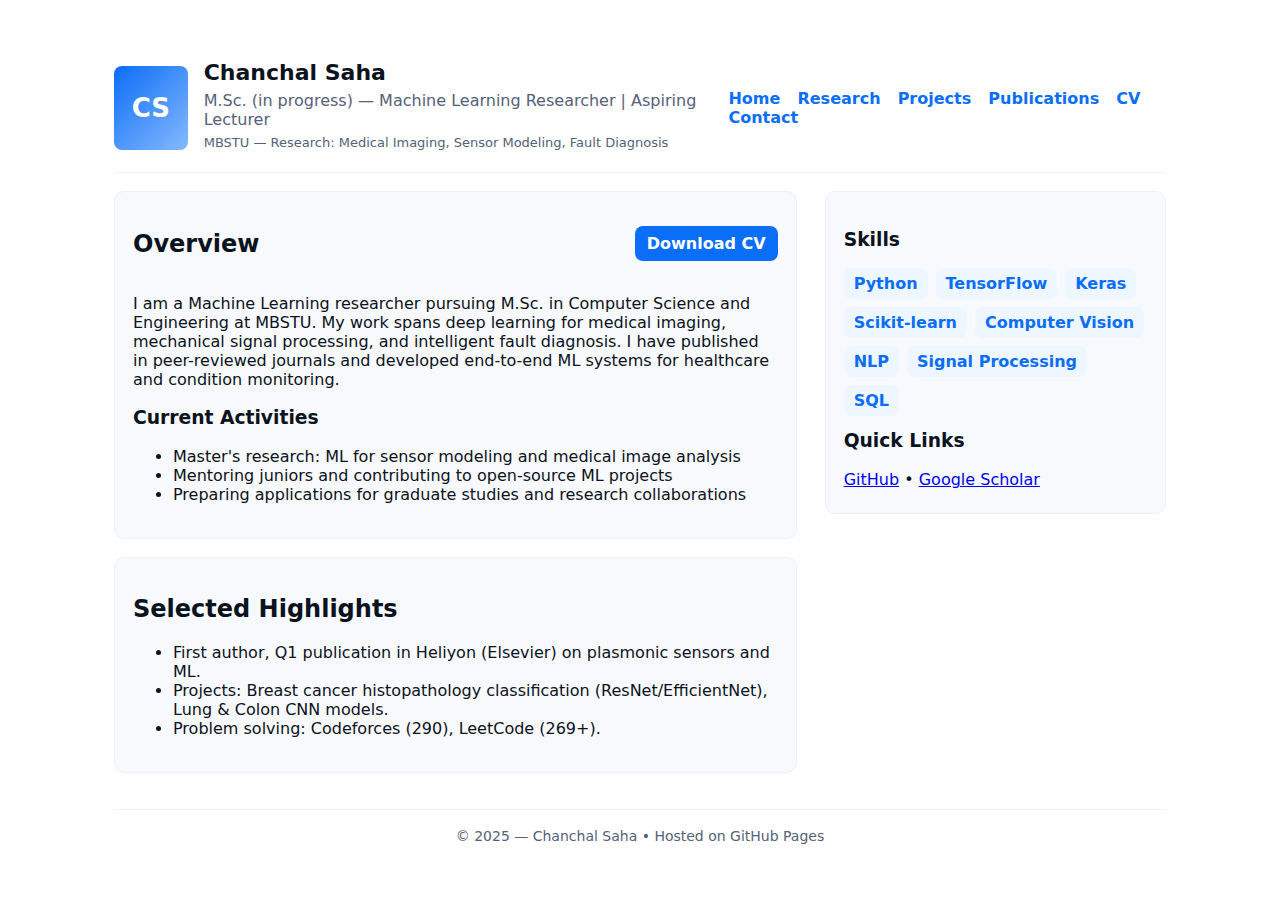
<file: portfolio_site/index.html>
<!doctype html>
<html lang="en">
<head>
  <meta charset="utf-8"/>
  <meta name="viewport" content="width=device-width,initial-scale=1"/>
  <title>Chanchal Saha — Machine Learning Researcher</title>
  <meta name="description" content="Chanchal Saha — Machine Learning researcher. Research: Medical Imaging, Signal Processing, Fault Diagnosis."/>
  <link rel="stylesheet" href="style.css">
</head>
<body>
  <div class="container">
    <header class="site-header">
      <div class="header-left">
        <div class="avatar">CS</div>
        <div>
          <h1>Chanchal Saha</h1>
          <div class="lead">M.Sc. (in progress) — Machine Learning Researcher | Aspiring Lecturer</div>
          <div class="lead" style="font-size:13px">MBSTU — Research: Medical Imaging, Sensor Modeling, Fault Diagnosis</div>
        </div>
      </div>
      <nav class="site-nav">
        <a href="index.html">Home</a>
        <a href="research.html">Research</a>
        <a href="projects.html">Projects</a>
        <a href="publications.html">Publications</a>
        <a href="cv.html">CV</a>
        <a href="contact.html">Contact</a>
      </nav>
    </header>

    <main>
      <section>
        <div class="card">
          <div class="section-title">
            <h2>Overview</h2>
            <a class="btn" href="cv.html">Download CV</a>
          </div>
          <p>I am a Machine Learning researcher pursuing M.Sc. in Computer Science and Engineering at MBSTU. My work spans deep learning for medical imaging, mechanical signal processing, and intelligent fault diagnosis. I have published in peer-reviewed journals and developed end-to-end ML systems for healthcare and condition monitoring.</p>

          <h3 style="margin-top:18px">Current Activities</h3>
          <ul>
            <li>Master's research: ML for sensor modeling and medical image analysis</li>
            <li>Mentoring juniors and contributing to open-source ML projects</li>
            <li>Preparing applications for graduate studies and research collaborations</li>
          </ul>
        </div>

        <div class="card" style="margin-top:18px">
          <h2>Selected Highlights</h2>
          <ul>
            <li>First author, Q1 publication in Heliyon (Elsevier) on plasmonic sensors and ML.</li>
            <li>Projects: Breast cancer histopathology classification (ResNet/EfficientNet), Lung & Colon CNN models.</li>
            <li>Problem solving: Codeforces (290), LeetCode (269+).</li>
          </ul>
        </div>
      </section>

      <aside class="sidebar">
        <div class="card">
          <h3>Skills</h3>
          <div class="skills">
            <div class="skill">Python</div><div class="skill">TensorFlow</div><div class="skill">Keras</div><div class="skill">Scikit-learn</div>
            <div class="skill">Computer Vision</div><div class="skill">NLP</div><div class="skill">Signal Processing</div><div class="skill">SQL</div>
          </div>

          <h3 style="margin-top:14px">Quick Links</h3>
          <p style="margin:6px 0"><a href="https://github.com/chanchalsaha" target="_blank">GitHub</a> • <a href="https://scholar.google.com/" target="_blank">Google Scholar</a></p>
        </div>
      </aside>
    </main>

    <div class="footer">
      © 2025 — Chanchal Saha • Hosted on GitHub Pages
    </div>
  </div>
</body>
</html>
</file>
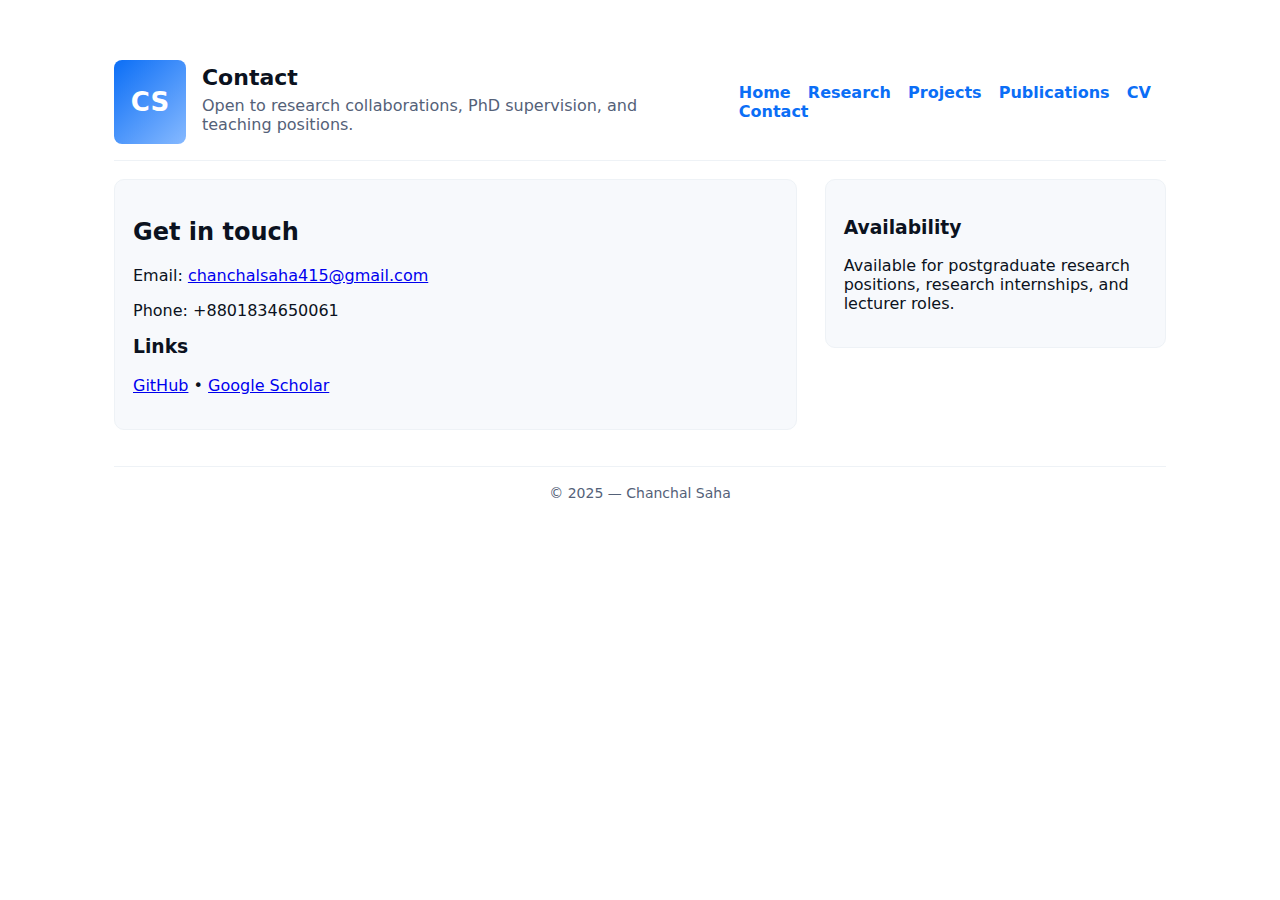
<file: contact.html>
<!doctype html>
<html lang="en">
<head>
  <meta charset="utf-8"/>
  <meta name="viewport" content="width=device-width,initial-scale=1"/>
  <title>Contact — Chanchal Saha</title>
  <link rel="stylesheet" href="style.css">
</head>
<body>
  <div class="container">
    <header class="site-header">
      <div class="header-left">
        <div class="avatar">CS</div>
        <div>
          <h1>Contact</h1>
          <div class="lead">Open to research collaborations, PhD supervision, and teaching positions.</div>
        </div>
      </div>
      <nav class="site-nav">
        <a href="index.html">Home</a>
        <a href="research.html">Research</a>
        <a href="projects.html">Projects</a>
        <a href="publications.html">Publications</a>
        <a href="cv.html">CV</a>
        <a href="contact.html">Contact</a>
      </nav>
    </header>

    <main>
      <section>
        <div class="card">
          <h2>Get in touch</h2>
          <p>Email: <a href="mailto:chanchalsaha415@gmail.com">chanchalsaha415@gmail.com</a></p>
          <p>Phone: +8801834650061</p>

          <h3 style="margin-top:12px">Links</h3>
          <p><a href="https://github.com/chanchalsaha" target="_blank">GitHub</a> • <a href="https://scholar.google.com/" target="_blank">Google Scholar</a></p>
        </div>
      </section>

      <aside class="sidebar">
        <div class="card">
          <h3>Availability</h3>
          <p>Available for postgraduate research positions, research internships, and lecturer roles.</p>
        </div>
      </aside>
    </main>

    <div class="footer">
      © 2025 — Chanchal Saha
    </div>
  </div>
</body>
</html>
</file>
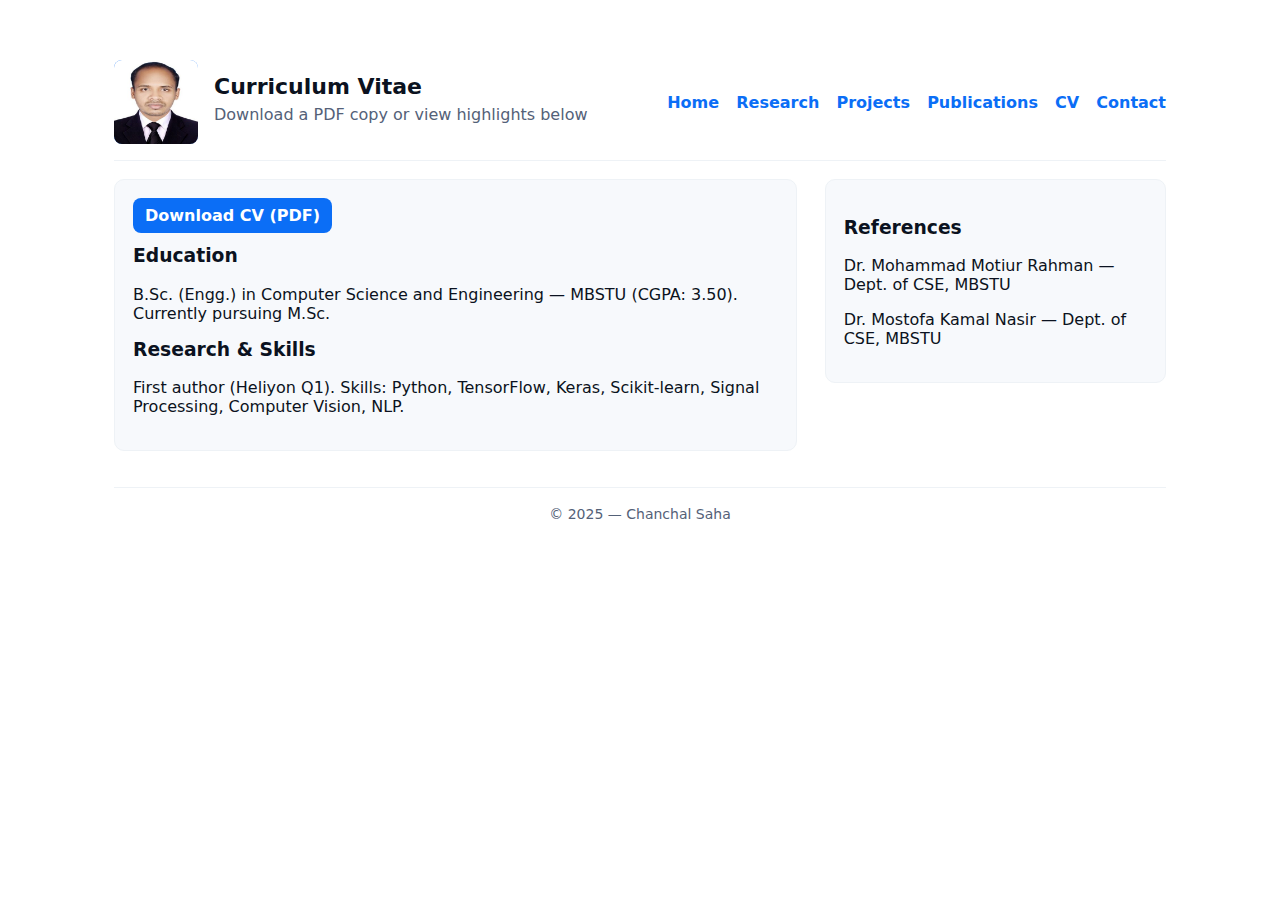
<file: cv.html>
<!doctype html>
<html lang="en">
<head>
  <meta charset="utf-8"/>
  <meta name="viewport" content="width=device-width,initial-scale=1"/>
  <title>CV — Chanchal Saha</title>
  <link rel="stylesheet" href="style.css">
</head>
<body>
  <div class="container">
    <header class="site-header">
      <div class="header-left">
        <div class="avatar"><img src="assets/me.jpg" alt="Chanchal" style="width:84px; height:84px; border-radius:8px;"></div>
        <div>
          <h1>Curriculum Vitae</h1>
          <div class="lead">Download a PDF copy or view highlights below</div>
        </div>
      </div>
      <nav class="site-nav">
        <a href="index.html">Home</a>
        <a href="research.html">Research</a>
        <a href="projects.html">Projects</a>
        <a href="publications.html">Publications</a>
        <a href="cv.html">CV</a>
        <a href="contact.html">Contact</a>
      </nav>
    </header>

    <main>
      <section>
        <div class="card">
          <a class="btn" href="assets/CV1.4_ATS_Friendly.pdf" download>Download CV (PDF)</a>
          <h3 style="margin-top:12px">Education</h3>
          <p>B.Sc. (Engg.) in Computer Science and Engineering — MBSTU (CGPA: 3.50). Currently pursuing M.Sc.</p>

          <h3 style="margin-top:12px">Research & Skills</h3>
          <p>First author (Heliyon Q1). Skills: Python, TensorFlow, Keras, Scikit-learn, Signal Processing, Computer Vision, NLP.</p>
        </div>
      </section>

      <aside class="sidebar">
        <div class="card">
          <h3>References</h3>
          <p>Dr. Mohammad Motiur Rahman — Dept. of CSE, MBSTU</p>
          <p>Dr. Mostofa Kamal Nasir — Dept. of CSE, MBSTU</p>
        </div>
      </aside>
    </main>

    <div class="footer">
      © 2025 — Chanchal Saha
    </div>
  </div>
</body>
</html>
</file>
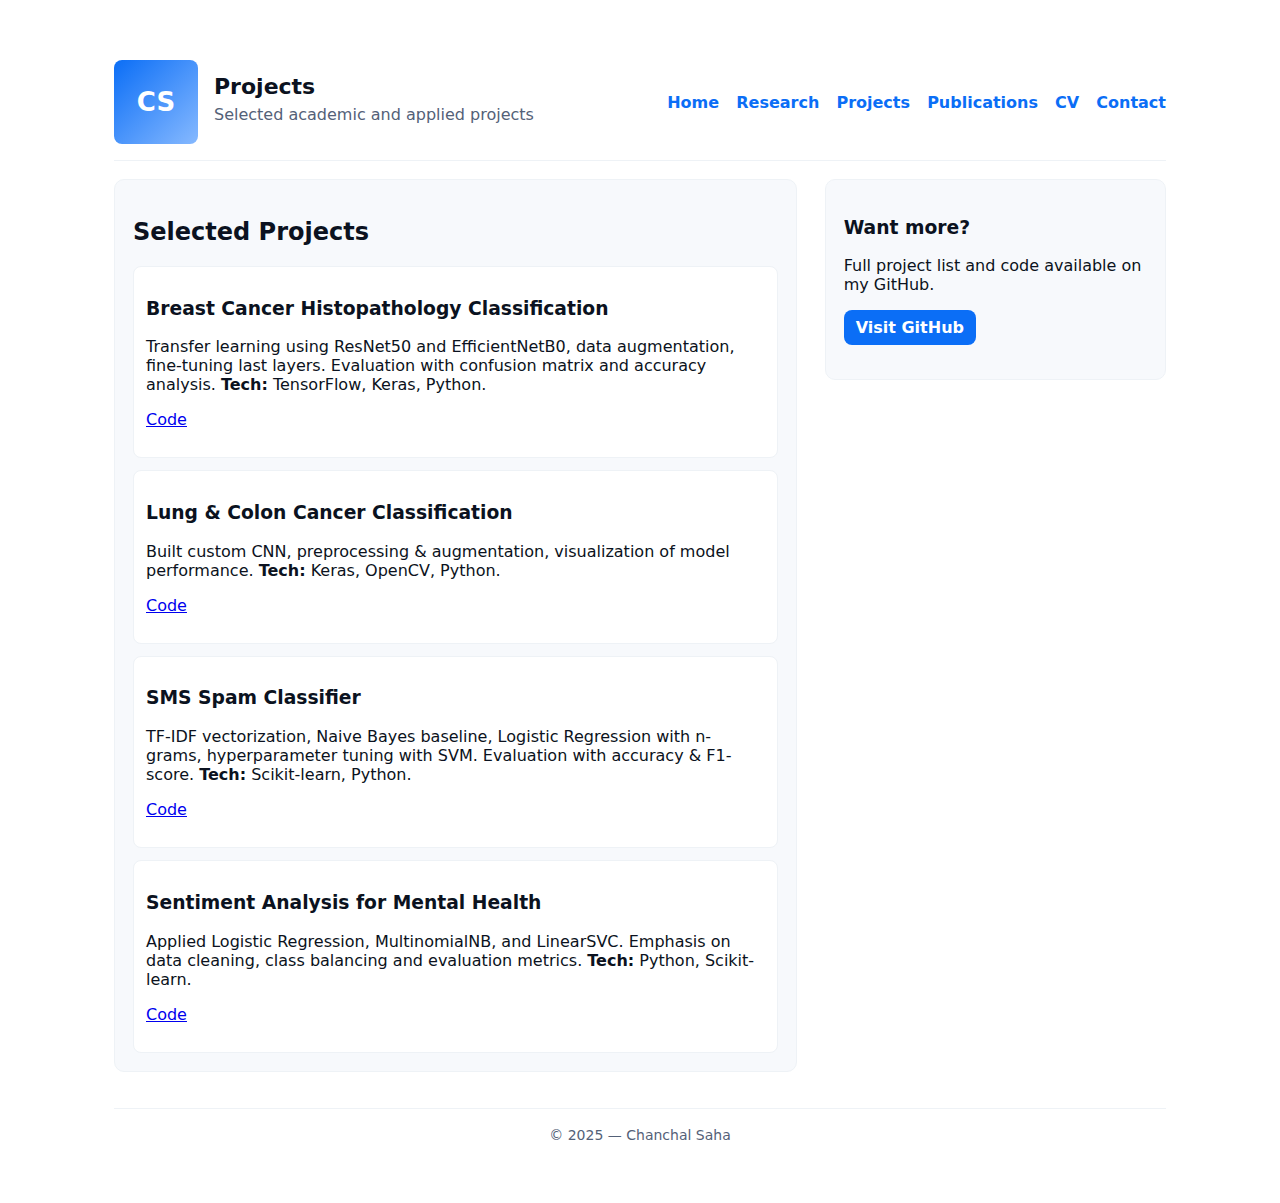
<file: projects.html>
<!doctype html>
<html lang="en">
<head>
  <meta charset="utf-8"/>
  <meta name="viewport" content="width=device-width,initial-scale=1"/>
  <title>Projects — Chanchal Saha</title>
  <link rel="stylesheet" href="style.css">
</head>
<body>
  <div class="container">
    <header class="site-header">
      <div class="header-left">
        <div class="avatar">CS</div>
        <div>
          <h1>Projects</h1>
          <div class="lead">Selected academic and applied projects</div>
        </div>
      </div>
      <nav class="site-nav">
        <a href="index.html">Home</a>
        <a href="research.html">Research</a>
        <a href="projects.html">Projects</a>
        <a href="publications.html">Publications</a>
        <a href="cv.html">CV</a>
        <a href="contact.html">Contact</a>
      </nav>
    </header>

    <main>
      <section>
        <div class="card">
          <div class="section-title">
            <h2>Selected Projects</h2>
          </div>
          <div class="projects-list">
            <div class="project">
              <h3>Breast Cancer Histopathology Classification</h3>
              <p>Transfer learning using ResNet50 and EfficientNetB0, data augmentation, fine-tuning last layers. Evaluation with confusion matrix and accuracy analysis. <strong>Tech:</strong> TensorFlow, Keras, Python.</p>
              <p><a href="https://github.com/ChanchalSaha48/Breast-Cancer-Histopathology-Images-Classification" target="_blank">Code</a></p>
            </div>

            <div class="project">
              <h3>Lung & Colon Cancer Classification</h3>
              <p>Built custom CNN, preprocessing & augmentation, visualization of model performance. <strong>Tech:</strong> Keras, OpenCV, Python.</p>
              <p><a href="https://github.com/ChanchalSaha48/Lung-Colon-Cancer-classification-" target="_blank">Code</a></p>
            </div>

            <div class="project">
              <h3>SMS Spam Classifier</h3>
              <p>TF-IDF vectorization, Naive Bayes baseline, Logistic Regression with n-grams, hyperparameter tuning with SVM. Evaluation with accuracy & F1-score. <strong>Tech:</strong> Scikit-learn, Python.</p>
              <p><a href="https://github.com/ChanchalSaha48/SMS-Spam-Classifier" target="_blank">Code</a></p>
            </div>

            <div class="project">
              <h3>Sentiment Analysis for Mental Health</h3>
              <p>Applied Logistic Regression, MultinomialNB, and LinearSVC. Emphasis on data cleaning, class balancing and evaluation metrics. <strong>Tech:</strong> Python, Scikit-learn.</p>
              <p><a href="https://github.com/ChanchalSaha48/Sentiment-Analysis-for-Mental-Health" target="_blank">Code</a></p>
            </div>
          </div>
        </div>
      </section>

      <aside class="sidebar">
        <div class="card">
          <h3>Want more?</h3>
          <p>Full project list and code available on my GitHub.</p>
          <p><a class="btn" href="https://github.com/ChanchalSaha48" target="_blank">Visit GitHub</a></p>
        </div>
      </aside>
    </main>

    <div class="footer">
      © 2025 — Chanchal Saha
    </div>
  </div>
</body>
</html>
</file>
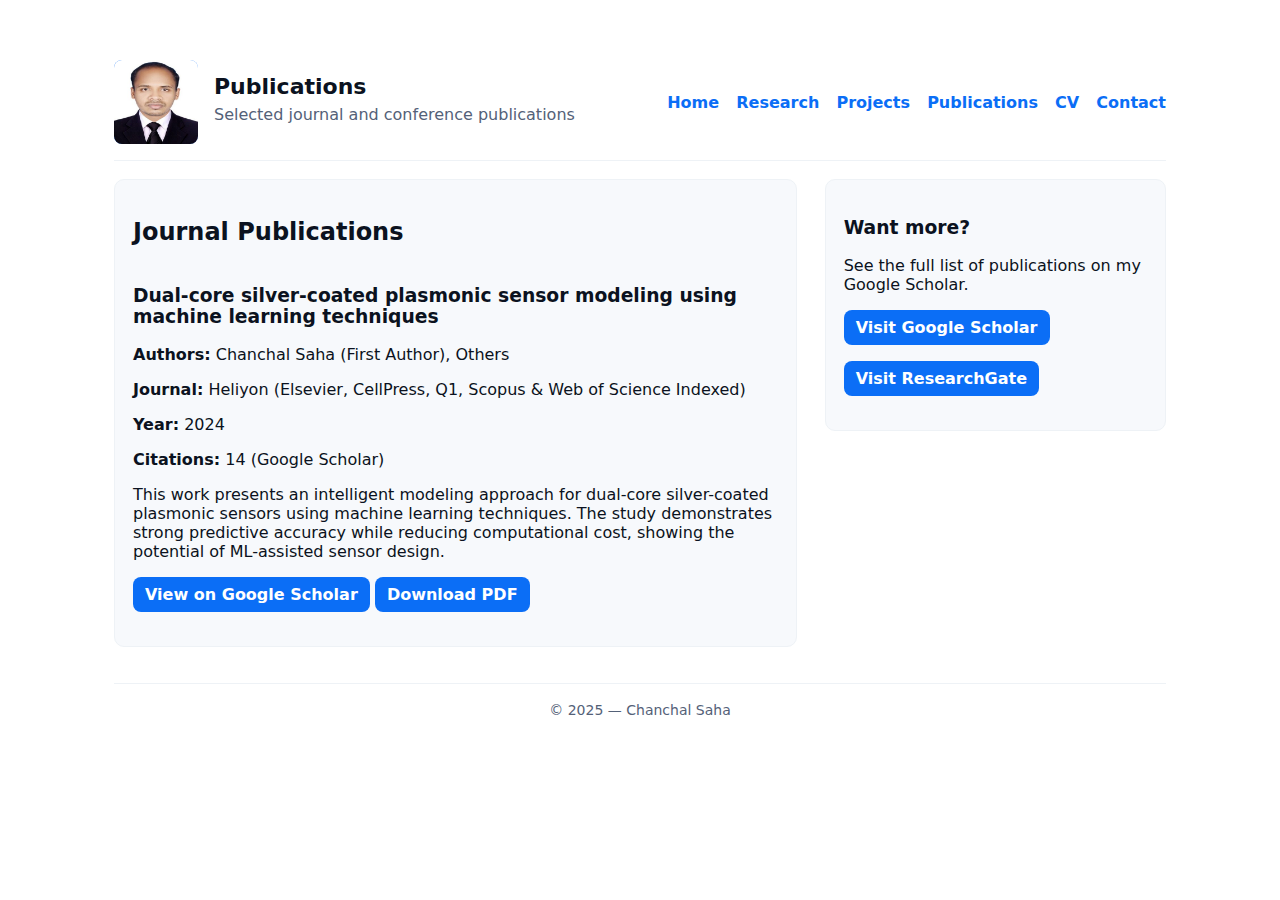
<file: publications.html>
<!doctype html>
<html lang="en">
<head>
  <meta charset="utf-8"/>
  <meta name="viewport" content="width=device-width,initial-scale=1"/>
  <title>Publications — Chanchal Saha</title>
  <link rel="stylesheet" href="style.css">
</head>
<body>
  <div class="container">
    <header class="site-header">
      <div class="header-left">
        <div class="avatar">
          <img src="assets/me.jpg" alt="Chanchal" style="width:84px; height:84px; border-radius:8px;">
        </div>
        <div>
          <h1>Publications</h1>
          <div class="lead">Selected journal and conference publications</div>
        </div>
      </div>
      <nav class="site-nav">
        <a href="index.html">Home</a>
        <a href="research.html">Research</a>
        <a href="projects.html">Projects</a>
        <a href="publications.html" class="active">Publications</a>
        <a href="cv.html">CV</a>
        <a href="contact.html">Contact</a>
      </nav>
    </header>

    <main>
      <section>
        <div class="card">
          <div class="section-title">
            <h2>Journal Publications</h2>
          </div>

          <div class="pub-list">
            <div class="pub-card">
              <h3>Dual-core silver-coated plasmonic sensor modeling using machine learning techniques</h3>
              <p><strong>Authors:</strong> Chanchal Saha (First Author), Others</p>
              <p><strong>Journal:</strong> Heliyon (Elsevier, CellPress, Q1, Scopus & Web of Science Indexed)</p>
              <p><strong>Year:</strong> 2024</p>
              <p><strong>Citations:</strong> 14 (Google Scholar)</p>
              <p class="pub-desc">
                This work presents an intelligent modeling approach for dual-core silver-coated plasmonic
                sensors using machine learning techniques. The study demonstrates strong predictive accuracy
                while reducing computational cost, showing the potential of ML-assisted sensor design.
              </p>
              <p>
                <a href="https://scholar.google.com/citations?user=5ZFZUxYAAAAJ&hl=en" target="_blank" class="btn">View on Google Scholar</a>
                <a href="https://www.cell.com/heliyon/fulltext/S2405-8440(24)14206-5" target="_blank" class="btn">Download PDF</a>
              </p>
            </div>

            <!-- আরও publications এখানে একইভাবে add করতে পারেন -->
          </div>
        </div>
      </section>

      <aside class="sidebar">
        <div class="card">
          <h3>Want more?</h3>
          <p>See the full list of publications on my Google Scholar.</p>
          <p><a class="btn" href="https://scholar.google.com/citations?user=5ZFZUxYAAAAJ&hl=en" target="_blank">Visit Google Scholar</a></p>
          <p><a class="btn" href="https://www.researchgate.net/profile/Chanchal-Saha-2" target="_blank">Visit ResearchGate</a></p>
        </div>
      </aside>
    </main>

    <div class="footer">
      © 2025 — Chanchal Saha
    </div>
  </div>
</body>
</html>
</file>
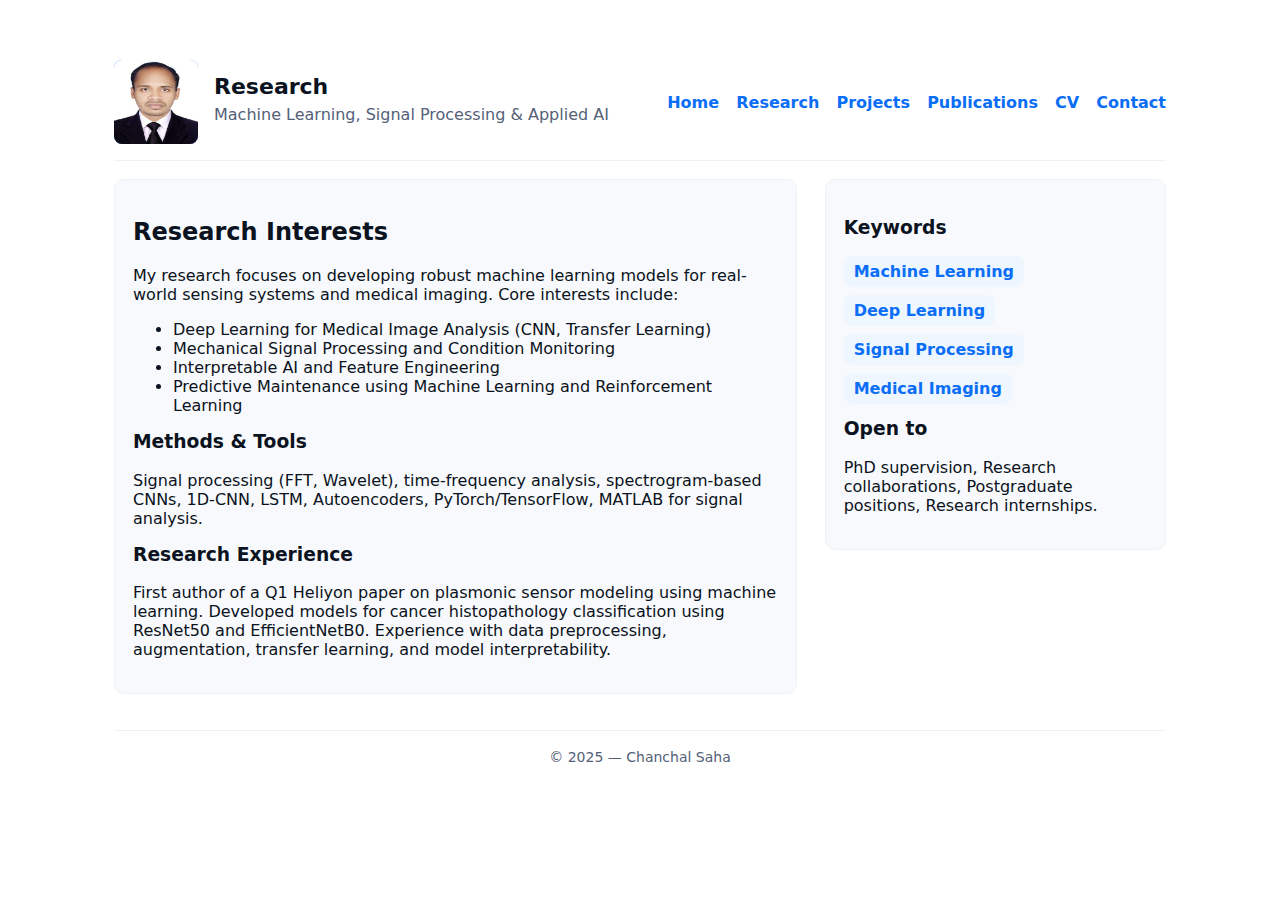
<file: research.html>
<!doctype html>
<html lang="en">
<head>
  <meta charset="utf-8"/>
  <meta name="viewport" content="width=device-width,initial-scale=1"/>
  <title>Research — Chanchal Saha</title>
  <link rel="stylesheet" href="style.css">
</head>
<body>
  <div class="container">
    <header class="site-header">
      <div class="header-left">
        <div class="avatar"><img src="assets/me.jpg" alt="Chanchal" style="width:84px; height:84px; border-radius:8px;"></div>
        <div>
          <h1>Research</h1>
          <div class="lead">Machine Learning, Signal Processing & Applied AI</div>
        </div>
      </div>
      <nav class="site-nav">
        <a href="index.html">Home</a>
        <a href="research.html">Research</a>
        <a href="projects.html">Projects</a>
        <a href="publications.html">Publications</a>
        <a href="cv.html">CV</a>
        <a href="contact.html">Contact</a>
      </nav>
    </header>

    <main>
      <section>
        <div class="card">
          <h2>Research Interests</h2>
          <p>My research focuses on developing robust machine learning models for real-world sensing systems and medical imaging. Core interests include:</p>
          <ul>
            <li>Deep Learning for Medical Image Analysis (CNN, Transfer Learning)</li>
            <li>Mechanical Signal Processing and Condition Monitoring</li>
            <li>Interpretable AI and Feature Engineering</li>
            <li>Predictive Maintenance using Machine Learning and Reinforcement Learning</li>
          </ul>

          <h3 style="margin-top:14px">Methods & Tools</h3>
          <p>Signal processing (FFT, Wavelet), time-frequency analysis, spectrogram-based CNNs, 1D-CNN, LSTM, Autoencoders, PyTorch/TensorFlow, MATLAB for signal analysis.</p>

          <h3 style="margin-top:14px">Research Experience</h3>
          <p>First author of a Q1 Heliyon paper on plasmonic sensor modeling using machine learning. Developed models for cancer histopathology classification using ResNet50 and EfficientNetB0. Experience with data preprocessing, augmentation, transfer learning, and model interpretability.</p>
        </div>
      </section>

      <aside class="sidebar">
        <div class="card">
          <h3>Keywords</h3>
          <div class="skills">
            <div class="skill">Machine Learning</div><div class="skill">Deep Learning</div><div class="skill">Signal Processing</div><div class="skill">Medical Imaging</div>
          </div>

          <h3 style="margin-top:14px">Open to</h3>
          <p>PhD supervision, Research collaborations, Postgraduate positions, Research internships.</p>
        </div>
      </aside>
    </main>

    <div class="footer">
      © 2025 — Chanchal Saha
    </div>
  </div>
</body>
</html>
</file>
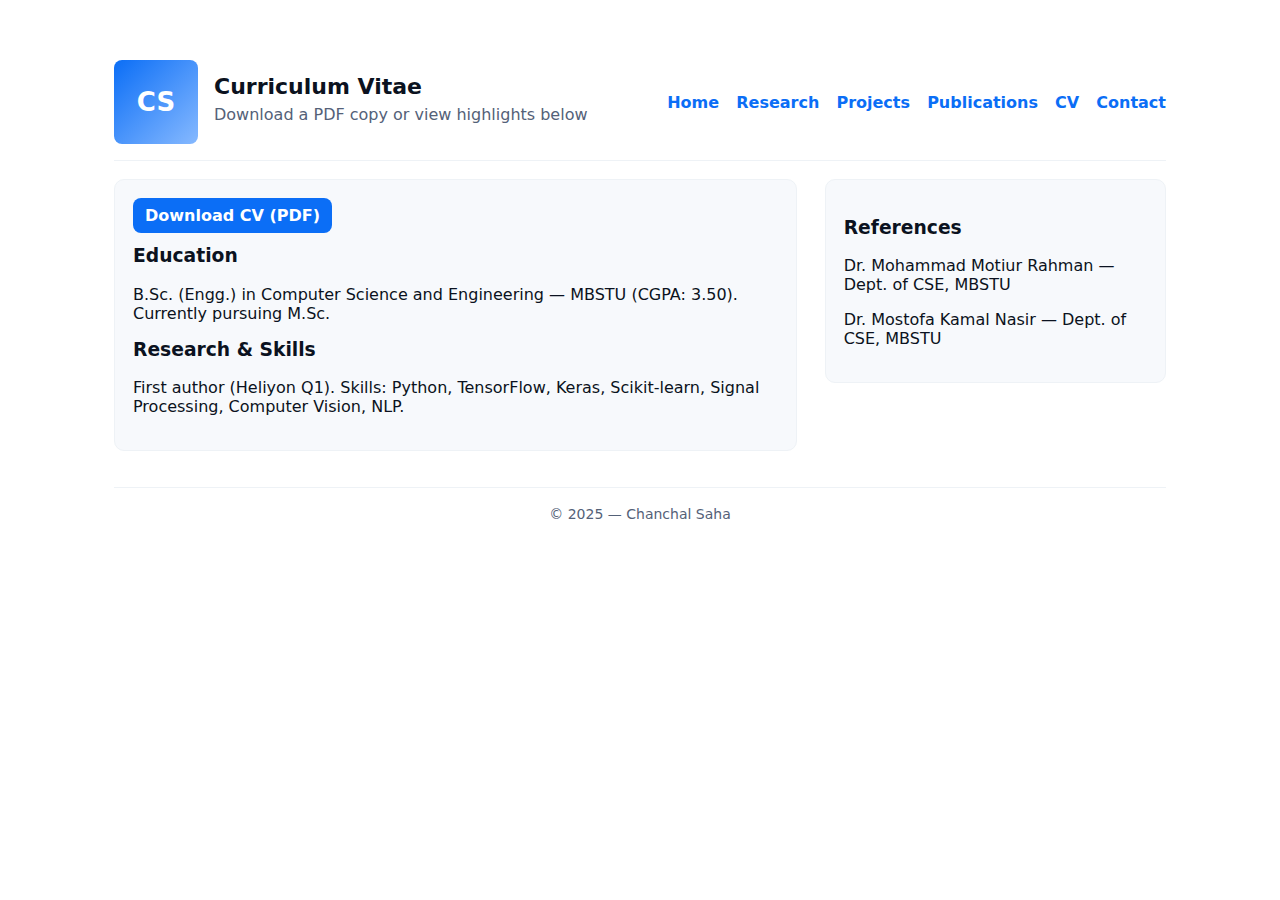
<file: portfolio_site/cv.html>
<!doctype html>
<html lang="en">
<head>
  <meta charset="utf-8"/>
  <meta name="viewport" content="width=device-width,initial-scale=1"/>
  <title>CV — Chanchal Saha</title>
  <link rel="stylesheet" href="style.css">
</head>
<body>
  <div class="container">
    <header class="site-header">
      <div class="header-left">
        <div class="avatar">CS</div>
        <div>
          <h1>Curriculum Vitae</h1>
          <div class="lead">Download a PDF copy or view highlights below</div>
        </div>
      </div>
      <nav class="site-nav">
        <a href="index.html">Home</a>
        <a href="research.html">Research</a>
        <a href="projects.html">Projects</a>
        <a href="publications.html">Publications</a>
        <a href="cv.html">CV</a>
        <a href="contact.html">Contact</a>
      </nav>
    </header>

    <main>
      <section>
        <div class="card">
          <a class="btn" href="assets/CV1.4_ATS_Friendly.pdf" download>Download CV (PDF)</a>
          <h3 style="margin-top:12px">Education</h3>
          <p>B.Sc. (Engg.) in Computer Science and Engineering — MBSTU (CGPA: 3.50). Currently pursuing M.Sc.</p>

          <h3 style="margin-top:12px">Research & Skills</h3>
          <p>First author (Heliyon Q1). Skills: Python, TensorFlow, Keras, Scikit-learn, Signal Processing, Computer Vision, NLP.</p>
        </div>
      </section>

      <aside class="sidebar">
        <div class="card">
          <h3>References</h3>
          <p>Dr. Mohammad Motiur Rahman — Dept. of CSE, MBSTU</p>
          <p>Dr. Mostofa Kamal Nasir — Dept. of CSE, MBSTU</p>
        </div>
      </aside>
    </main>

    <div class="footer">
      © 2025 — Chanchal Saha
    </div>
  </div>
</body>
</html>
</file>
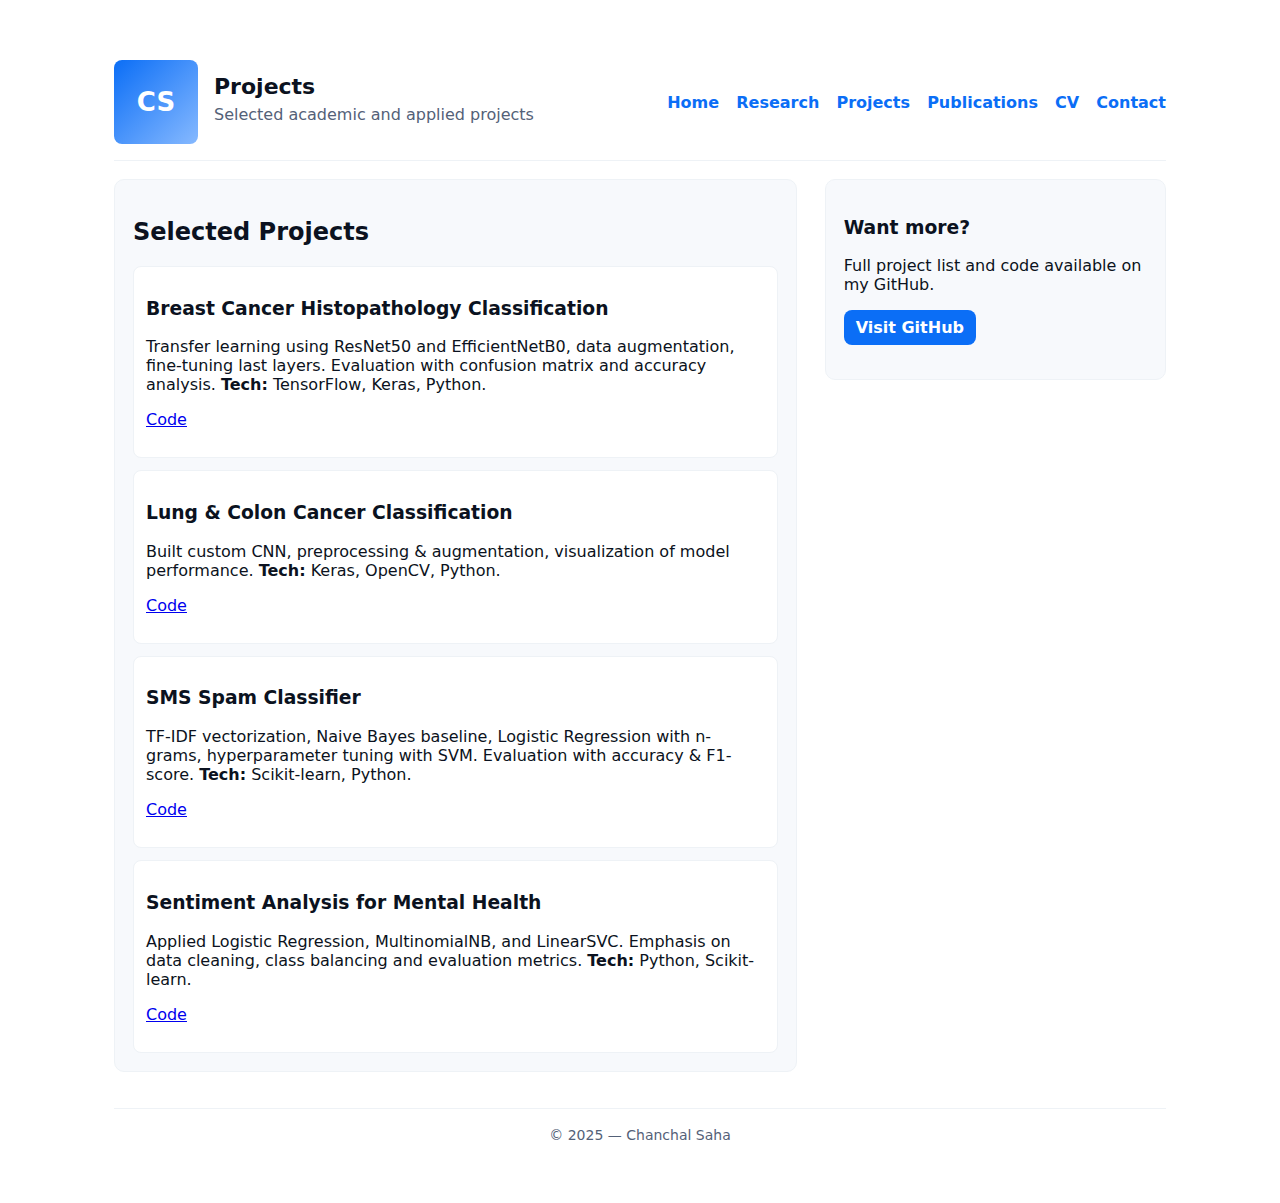
<file: portfolio_site/projects.html>
<!doctype html>
<html lang="en">
<head>
  <meta charset="utf-8"/>
  <meta name="viewport" content="width=device-width,initial-scale=1"/>
  <title>Projects — Chanchal Saha</title>
  <link rel="stylesheet" href="style.css">
</head>
<body>
  <div class="container">
    <header class="site-header">
      <div class="header-left">
        <div class="avatar">CS</div>
        <div>
          <h1>Projects</h1>
          <div class="lead">Selected academic and applied projects</div>
        </div>
      </div>
      <nav class="site-nav">
        <a href="index.html">Home</a>
        <a href="research.html">Research</a>
        <a href="projects.html">Projects</a>
        <a href="publications.html">Publications</a>
        <a href="cv.html">CV</a>
        <a href="contact.html">Contact</a>
      </nav>
    </header>

    <main>
      <section>
        <div class="card">
          <div class="section-title">
            <h2>Selected Projects</h2>
          </div>
          <div class="projects-list">
            <div class="project">
              <h3>Breast Cancer Histopathology Classification</h3>
              <p>Transfer learning using ResNet50 and EfficientNetB0, data augmentation, fine-tuning last layers. Evaluation with confusion matrix and accuracy analysis. <strong>Tech:</strong> TensorFlow, Keras, Python.</p>
              <p><a href="https://github.com/chanchalsaha" target="_blank">Code</a></p>
            </div>

            <div class="project">
              <h3>Lung & Colon Cancer Classification</h3>
              <p>Built custom CNN, preprocessing & augmentation, visualization of model performance. <strong>Tech:</strong> Keras, OpenCV, Python.</p>
              <p><a href="https://github.com/chanchalsaha" target="_blank">Code</a></p>
            </div>

            <div class="project">
              <h3>SMS Spam Classifier</h3>
              <p>TF-IDF vectorization, Naive Bayes baseline, Logistic Regression with n-grams, hyperparameter tuning with SVM. Evaluation with accuracy & F1-score. <strong>Tech:</strong> Scikit-learn, Python.</p>
              <p><a href="https://github.com/chanchalsaha" target="_blank">Code</a></p>
            </div>

            <div class="project">
              <h3>Sentiment Analysis for Mental Health</h3>
              <p>Applied Logistic Regression, MultinomialNB, and LinearSVC. Emphasis on data cleaning, class balancing and evaluation metrics. <strong>Tech:</strong> Python, Scikit-learn.</p>
              <p><a href="https://github.com/chanchalsaha" target="_blank">Code</a></p>
            </div>
          </div>
        </div>
      </section>

      <aside class="sidebar">
        <div class="card">
          <h3>Want more?</h3>
          <p>Full project list and code available on my GitHub.</p>
          <p><a class="btn" href="https://github.com/chanchalsaha" target="_blank">Visit GitHub</a></p>
        </div>
      </aside>
    </main>

    <div class="footer">
      © 2025 — Chanchal Saha
    </div>
  </div>
</body>
</html>
</file>
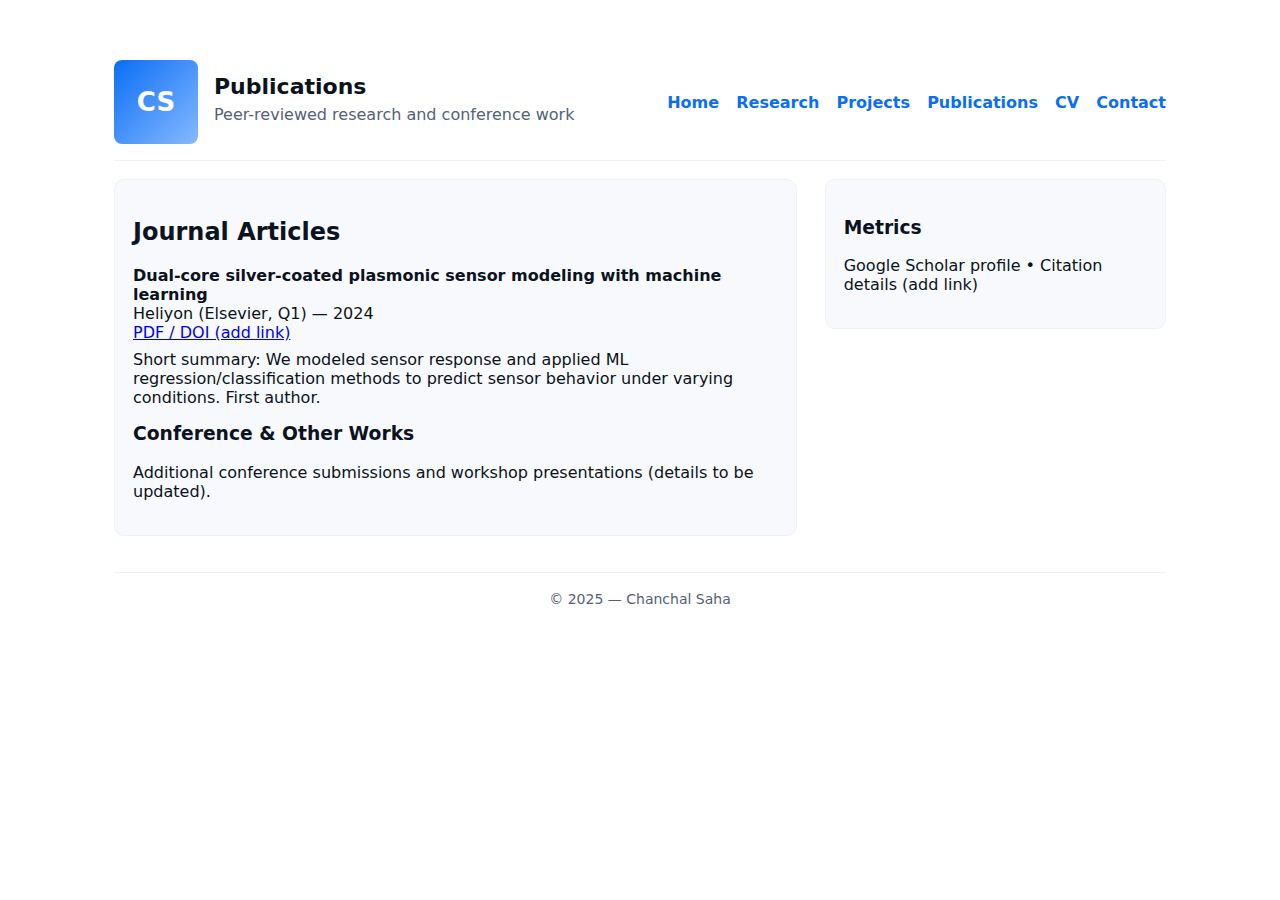
<file: portfolio_site/publications.html>
<!doctype html>
<html lang="en">
<head>
  <meta charset="utf-8"/>
  <meta name="viewport" content="width=device-width,initial-scale=1"/>
  <title>Publications — Chanchal Saha</title>
  <link rel="stylesheet" href="style.css">
</head>
<body>
  <div class="container">
    <header class="site-header">
      <div class="header-left">
        <div class="avatar">CS</div>
        <div>
          <h1>Publications</h1>
          <div class="lead">Peer-reviewed research and conference work</div>
        </div>
      </div>
      <nav class="site-nav">
        <a href="index.html">Home</a>
        <a href="research.html">Research</a>
        <a href="projects.html">Projects</a>
        <a href="publications.html">Publications</a>
        <a href="cv.html">CV</a>
        <a href="contact.html">Contact</a>
      </nav>
    </header>

    <main>
      <section>
        <div class="card">
          <h2>Journal Articles</h2>
          <div class="pub">
            <strong>Dual-core silver-coated plasmonic sensor modeling with machine learning</strong><br/>
            Heliyon (Elsevier, Q1) — 2024<br/>
            <a href="#" target="_blank">PDF / DOI (add link)</a>
            <p style="margin-top:8px">Short summary: We modeled sensor response and applied ML regression/classification methods to predict sensor behavior under varying conditions. First author.</p>
          </div>

          <h3 style="margin-top:14px">Conference & Other Works</h3>
          <p>Additional conference submissions and workshop presentations (details to be updated).</p>
        </div>
      </section>

      <aside class="sidebar">
        <div class="card">
          <h3>Metrics</h3>
          <p>Google Scholar profile • Citation details (add link)</p>
        </div>
      </aside>
    </main>

    <div class="footer">
      © 2025 — Chanchal Saha
    </div>
  </div>
</body>
</html>
</file>
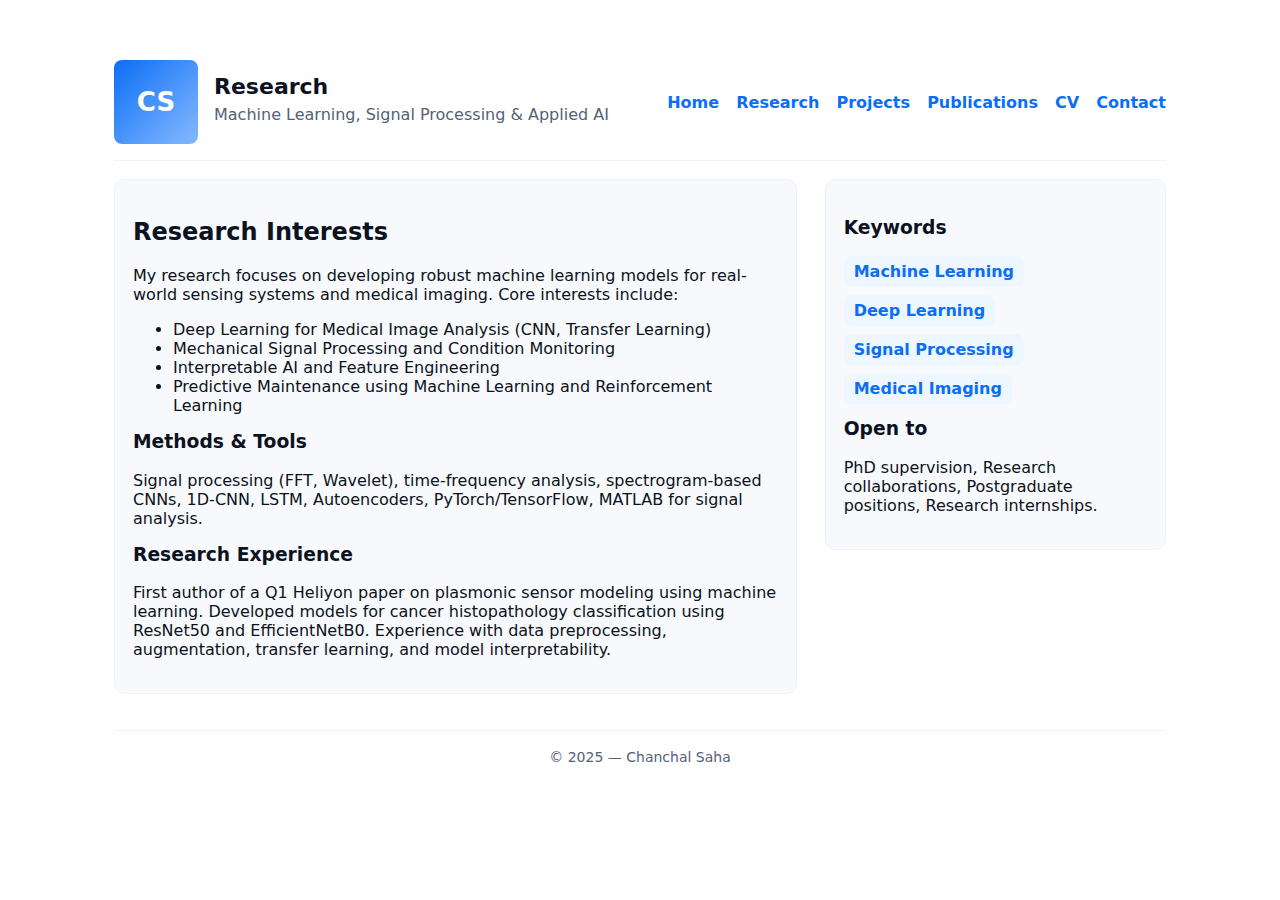
<file: portfolio_site/research.html>
<!doctype html>
<html lang="en">
<head>
  <meta charset="utf-8"/>
  <meta name="viewport" content="width=device-width,initial-scale=1"/>
  <title>Research — Chanchal Saha</title>
  <link rel="stylesheet" href="style.css">
</head>
<body>
  <div class="container">
    <header class="site-header">
      <div class="header-left">
        <div class="avatar">CS</div>
        <div>
          <h1>Research</h1>
          <div class="lead">Machine Learning, Signal Processing & Applied AI</div>
        </div>
      </div>
      <nav class="site-nav">
        <a href="index.html">Home</a>
        <a href="research.html">Research</a>
        <a href="projects.html">Projects</a>
        <a href="publications.html">Publications</a>
        <a href="cv.html">CV</a>
        <a href="contact.html">Contact</a>
      </nav>
    </header>

    <main>
      <section>
        <div class="card">
          <h2>Research Interests</h2>
          <p>My research focuses on developing robust machine learning models for real-world sensing systems and medical imaging. Core interests include:</p>
          <ul>
            <li>Deep Learning for Medical Image Analysis (CNN, Transfer Learning)</li>
            <li>Mechanical Signal Processing and Condition Monitoring</li>
            <li>Interpretable AI and Feature Engineering</li>
            <li>Predictive Maintenance using Machine Learning and Reinforcement Learning</li>
          </ul>

          <h3 style="margin-top:14px">Methods & Tools</h3>
          <p>Signal processing (FFT, Wavelet), time-frequency analysis, spectrogram-based CNNs, 1D-CNN, LSTM, Autoencoders, PyTorch/TensorFlow, MATLAB for signal analysis.</p>

          <h3 style="margin-top:14px">Research Experience</h3>
          <p>First author of a Q1 Heliyon paper on plasmonic sensor modeling using machine learning. Developed models for cancer histopathology classification using ResNet50 and EfficientNetB0. Experience with data preprocessing, augmentation, transfer learning, and model interpretability.</p>
        </div>
      </section>

      <aside class="sidebar">
        <div class="card">
          <h3>Keywords</h3>
          <div class="skills">
            <div class="skill">Machine Learning</div><div class="skill">Deep Learning</div><div class="skill">Signal Processing</div><div class="skill">Medical Imaging</div>
          </div>

          <h3 style="margin-top:14px">Open to</h3>
          <p>PhD supervision, Research collaborations, Postgraduate positions, Research internships.</p>
        </div>
      </aside>
    </main>

    <div class="footer">
      © 2025 — Chanchal Saha
    </div>
  </div>
</body>
</html>
</file>
<file: portfolio_site/style.css>
/* style.css - Professional Academic Portfolio */
:root{
  --bg:#ffffff; --text:#0b1220; --muted:#546178; --accent:#0b6ef6; --card:#f7f9fc;
  --maxw:1100px;
  font-family: Inter, ui-sans-serif, system-ui, -apple-system, "Segoe UI", Roboto, "Helvetica Neue", Arial;
}
*{box-sizing:border-box}
body{margin:0;padding:0;background:var(--bg);color:var(--text);-webkit-font-smoothing:antialiased}
.container{max-width:var(--maxw);margin:36px auto;padding:24px}
header.site-header{display:flex;align-items:center;gap:18px;border-bottom:1px solid #eef2f6;padding-bottom:16px}
.header-left{display:flex;gap:16px;align-items:center}
.avatar{width:84px;height:84px;border-radius:8px;background:linear-gradient(135deg,var(--accent),#86b9ff);color:white;display:flex;align-items:center;justify-content:center;font-weight:700;font-size:26px}
h1{margin:0;font-size:22px}
.lead{margin:6px 0;color:var(--muted)}
nav.site-nav{margin-left:auto}
nav.site-nav a{margin-left:12px;text-decoration:none;color:var(--accent);font-weight:600}
main{margin-top:18px;display:grid;grid-template-columns: 2fr 1fr;gap:28px}
.card{background:var(--card);padding:18px;border-radius:10px;border:1px solid #eef2f6}
.sidebar .card{position:sticky;top:28px}
.section-title{display:flex;justify-content:space-between;align-items:center}
.projects-list{display:grid;gap:12px}
.project{padding:12px;border-radius:8px;background:white;border:1px solid #eef2f6}
.skills{display:flex;flex-wrap:wrap;gap:8px;margin-top:8px}
.skill{background:#eef6ff;padding:6px 10px;border-radius:8px;color:var(--accent);font-weight:600}
.pub{margin-bottom:12px}
.footer{margin-top:36px;text-align:center;color:var(--muted);font-size:14px;padding-top:18px;border-top:1px solid #eef2f6}
a.btn{display:inline-block;padding:8px 12px;border-radius:8px;background:var(--accent);color:white;text-decoration:none;font-weight:600}
@media(max-width:860px){
  main{grid-template-columns:1fr}
  nav.site-nav{margin-left:0;margin-top:8px}
  header.site-header{flex-direction:column;align-items:flex-start;gap:12px}
  .sidebar .card{position:static}
}
</file>
<file: style.css>
/* style.css - Professional Academic Portfolio */
:root{
  --bg:#ffffff; --text:#0b1220; --muted:#546178; --accent:#0b6ef6; --card:#f7f9fc;
  --maxw:1100px;
  font-family: Inter, ui-sans-serif, system-ui, -apple-system, "Segoe UI", Roboto, "Helvetica Neue", Arial;
}
*{box-sizing:border-box}
body{margin:0;padding:0;background:var(--bg);color:var(--text);-webkit-font-smoothing:antialiased}
.container{max-width:var(--maxw);margin:36px auto;padding:24px}
header.site-header{display:flex;align-items:center;gap:18px;border-bottom:1px solid #eef2f6;padding-bottom:16px}
.header-left{display:flex;gap:16px;align-items:center}
.avatar{width:84px;height:84px;border-radius:8px;background:linear-gradient(135deg,var(--accent),#86b9ff);color:white;display:flex;align-items:center;justify-content:center;font-weight:700;font-size:26px}
h1{margin:0;font-size:22px}
.lead{margin:6px 0;color:var(--muted)}
nav.site-nav{margin-left:auto}
nav.site-nav a{margin-left:12px;text-decoration:none;color:var(--accent);font-weight:600}
main{margin-top:18px;display:grid;grid-template-columns: 2fr 1fr;gap:28px}
.card{background:var(--card);padding:18px;border-radius:10px;border:1px solid #eef2f6}
.sidebar .card{position:sticky;top:28px}
.section-title{display:flex;justify-content:space-between;align-items:center}
.projects-list{display:grid;gap:12px}
.project{padding:12px;border-radius:8px;background:white;border:1px solid #eef2f6}
.skills{display:flex;flex-wrap:wrap;gap:8px;margin-top:8px}
.skill{background:#eef6ff;padding:6px 10px;border-radius:8px;color:var(--accent);font-weight:600}
.pub{margin-bottom:12px}
.footer{margin-top:36px;text-align:center;color:var(--muted);font-size:14px;padding-top:18px;border-top:1px solid #eef2f6}
a.btn{display:inline-block;padding:8px 12px;border-radius:8px;background:var(--accent);color:white;text-decoration:none;font-weight:600}
@media(max-width:860px){
  main{grid-template-columns:1fr}
  nav.site-nav{margin-left:0;margin-top:8px}
  header.site-header{flex-direction:column;align-items:flex-start;gap:12px}
  .sidebar .card{position:static}
}
</file>
